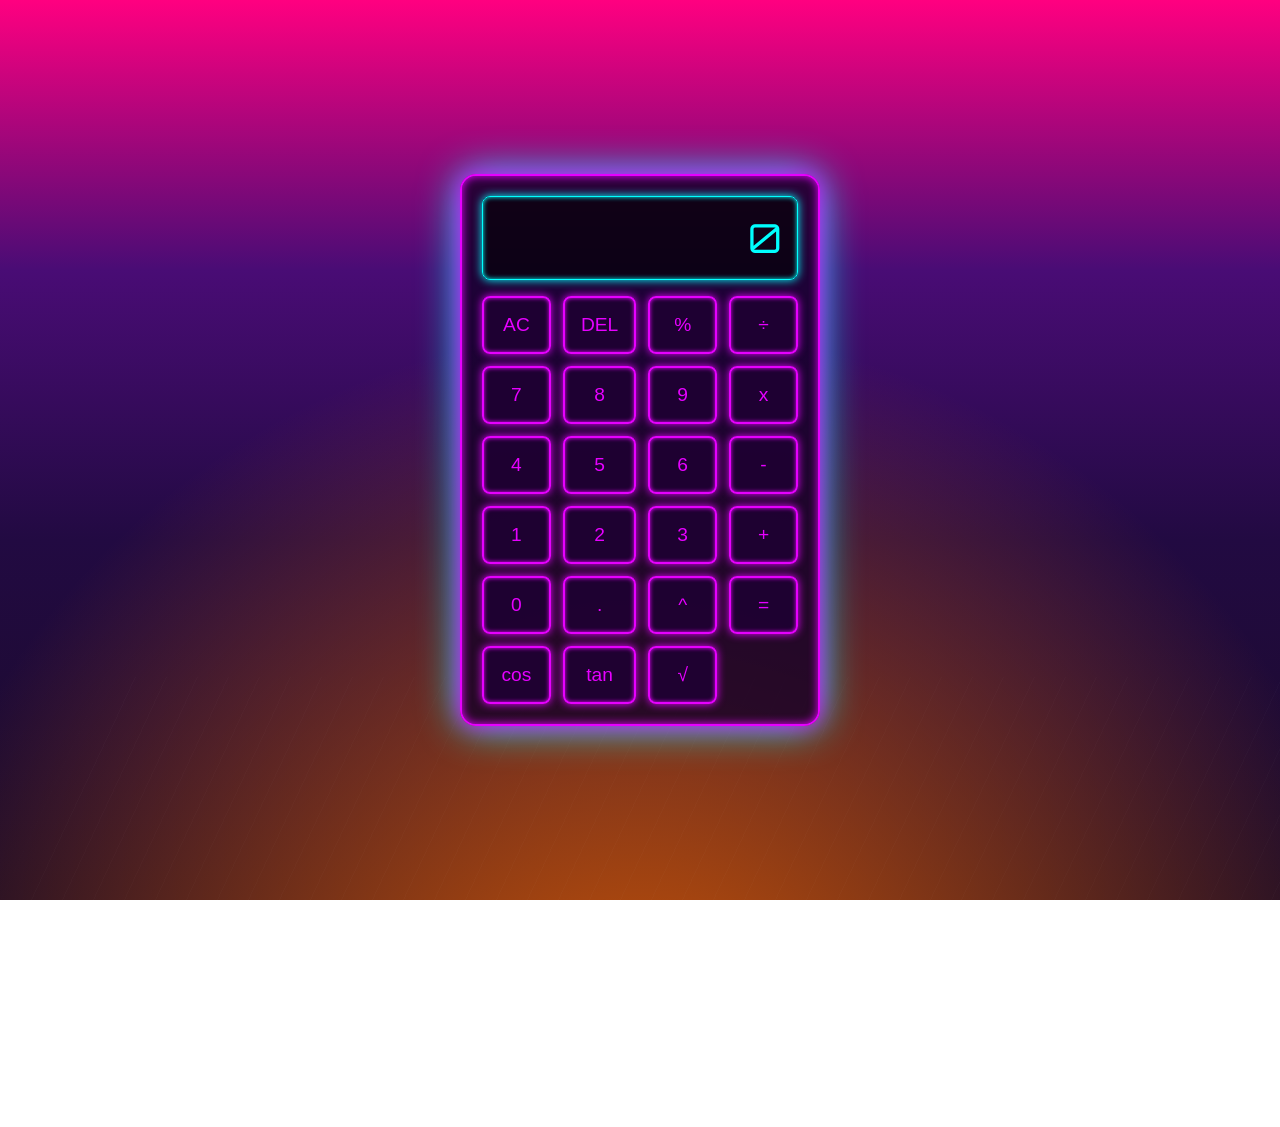
<file: Calculadora/index.html>
<!DOCTYPE html>
<html lang="es">
<head>
  <meta charset="UTF-8">
  <meta name="viewport" content="width=device-width, initial-scale=1">
  <title>Calculadora Synthwave</title>
  <link href="https://fonts.googleapis.com/css2?family=Orbitron:wght@400;700&display=swap" rel="stylesheet">
  <link rel="stylesheet" href="style.css">
</head>
<body>

  <div class="calculator">
    <div id="display">0</div>
    <div class="buttons">
      <button>AC</button>
      <button>DEL</button>
      <button>%</button>
      <button>÷</button>

      <button>7</button>
      <button>8</button>
      <button>9</button>
      <button>x</button>

      <button>4</button>
      <button>5</button>
      <button>6</button>
      <button>-</button>

      <button>1</button>
      <button>2</button>
      <button>3</button>
      <button>+</button>

      <button>0</button>
      <button>.</button>
      <button>^</button>
      <button>=</button>

      <button>cos</button>
      <button>tan</button>
      <button>√</button>
      <button disabled></button>
    </div>
  </div>

  <script src="script.js"></script>
</body>
</html>
</file>
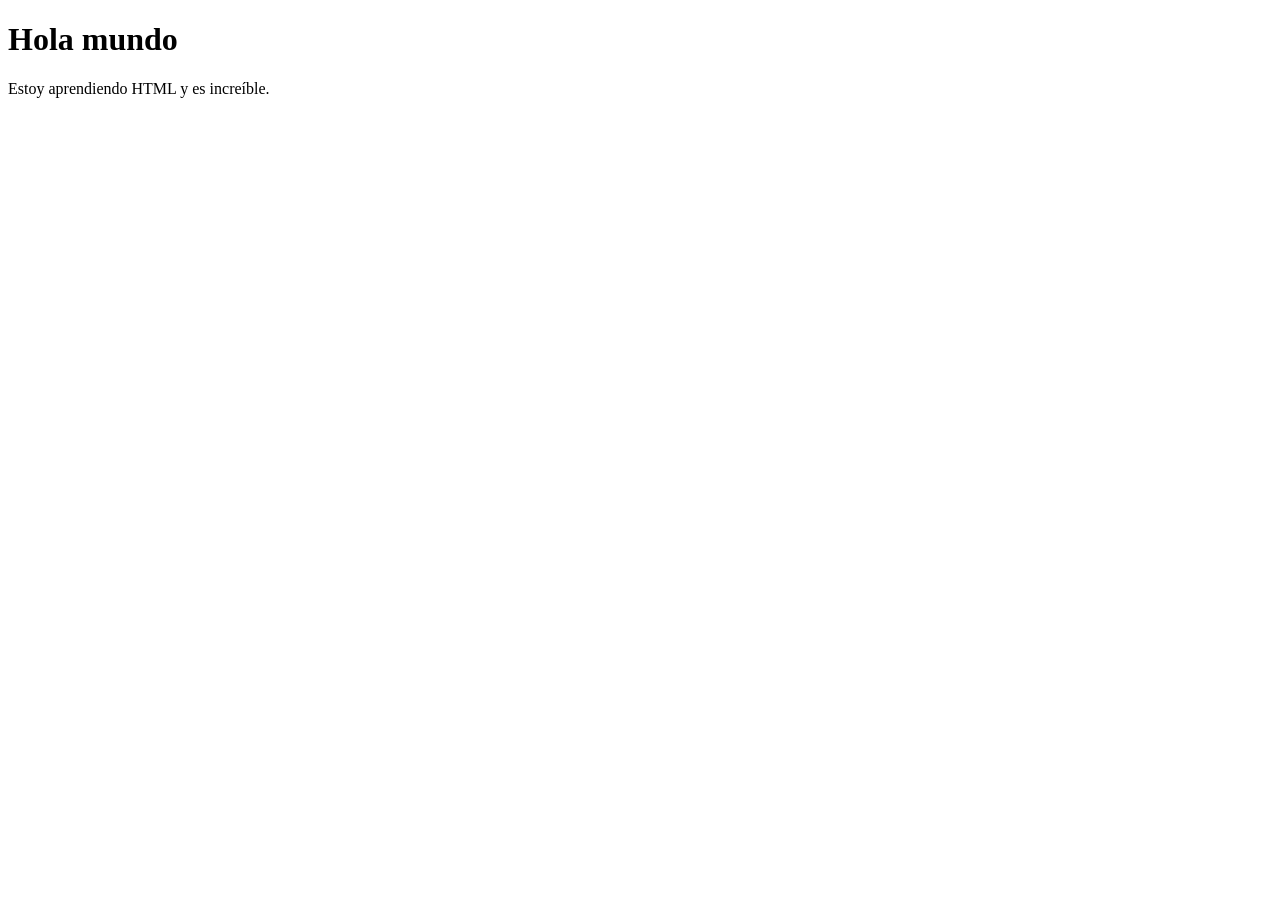
<file: ejercicio 1.html>
<!DOCTYPE html>
<html lang="en">
<head>
    <meta charset="UTF-8">
    <meta name="viewport" content="width=device-width, initial-scale=1.0">
    <title>Mi primer ejercicio</title>
</head>
<body>
    <h1>Hola mundo</h1>
    <p>Estoy aprendiendo HTML y es increíble.</p>
</body>
</html>
</file>
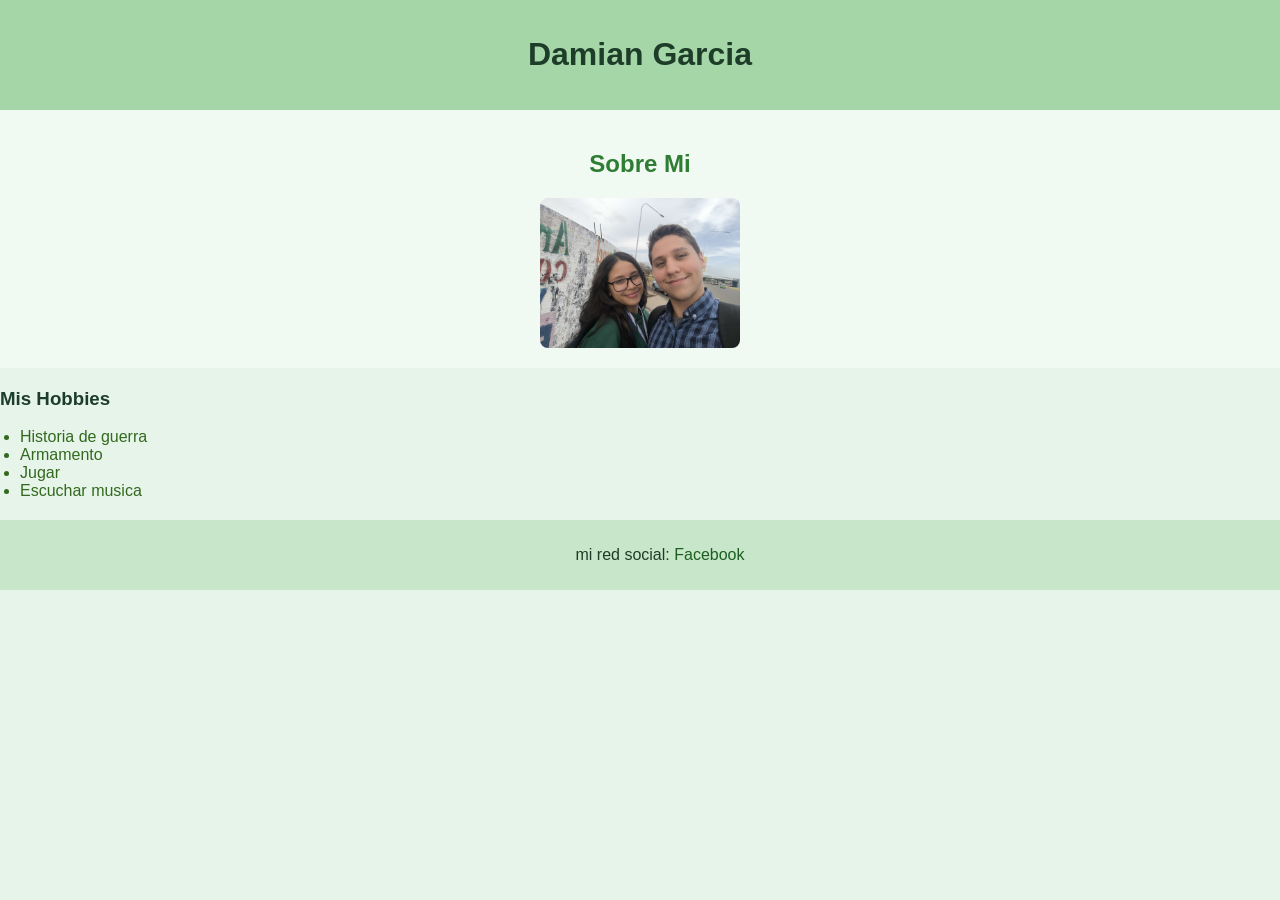
<file: ejercicio 10.html>
<!DOCTYPE html>
<html lang="en">
<head>
    <meta charset="UTF-8">
    <meta name="viewport" content="width=device-width, initial-scale=1.0">
    <title>Document</title>
    <link rel="stylesheet" href="styles10.css">
</head>
<body>
    <header class="header">
        <h1>Damian Garcia</h1>
    </header>
    <section class="main">
        <h2>Sobre Mi</h2>
        <img width="200px" src="/123.jpg" alt="fotoyo" style="display: block; margin: auto;">
    </section>
    <section>
        <h3 class="hobbies">
            Mis Hobbies
        </h2>
        <ul class="menu">
            <li>Historia de guerra</li>
            <li>Armamento</li>
            <li>Jugar</li>
            <li>Escuchar musica</li>
        </ul>
    </section>
    
    <footer class="footer">
        <ol> mi red social:
             <a href="https://www.facebook.com/profile.php?id=100025248184159&mibextid=ZbWKwL"> Facebook</a></li>
        </ol>
    </footer>
</body>
</html>
</file>
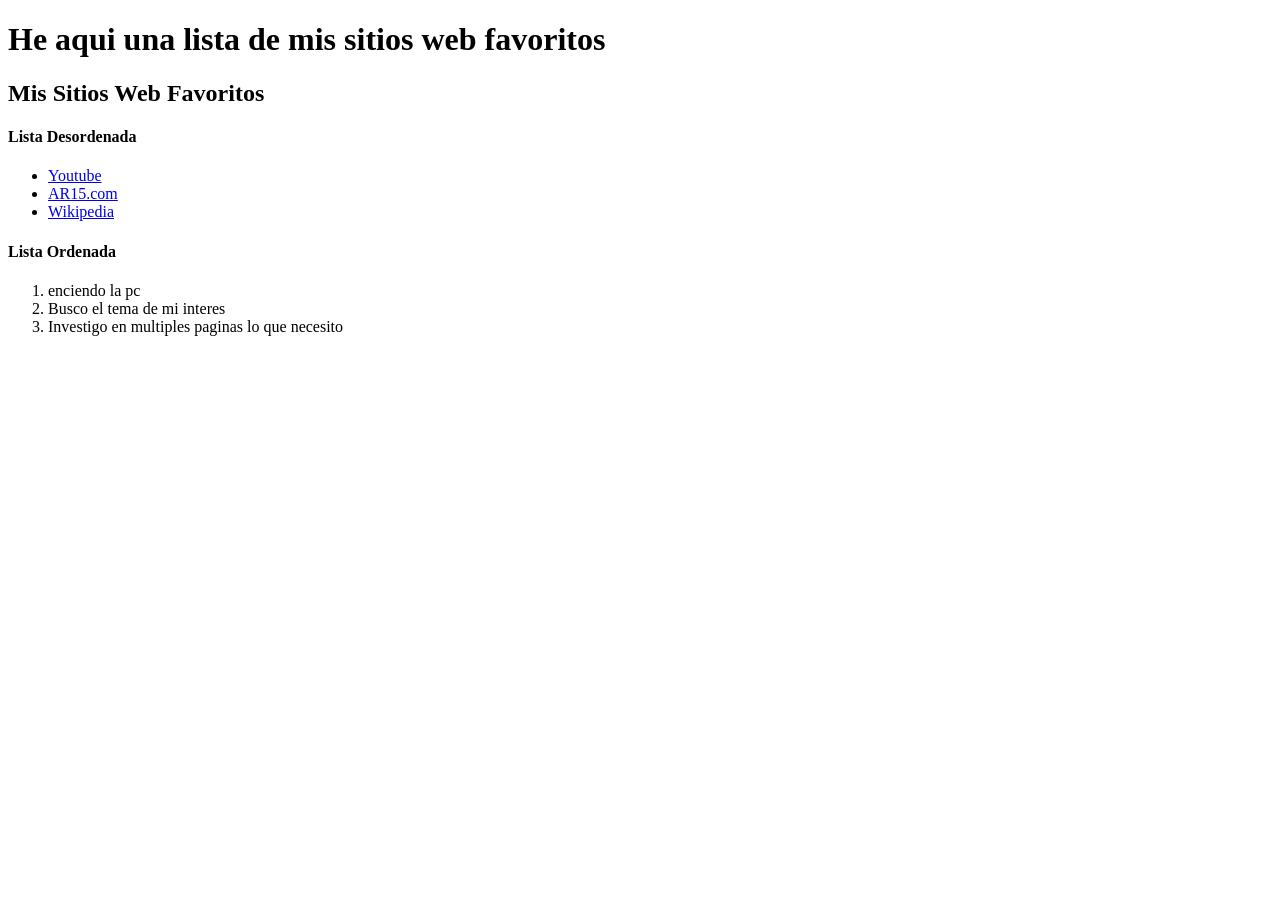
<file: ejercicio 2.html>
<!DOCTYPE html>
<html lang="en">
<head>
    <meta charset="UTF-8">
    <meta name="viewport" content="width=device-width, initial-scale=1.0">
    <title>Document</title>
</head>
<body>
    <h1>He aqui una lista de mis sitios web favoritos</h1>

    <h2>Mis Sitios Web Favoritos</h2>
    <h4>Lista Desordenada</h4>
    <ul>
        <li><a href="https://www.youtube.com/?app=desktop&hl=es">Youtube</a></li>
        <li><a href="https://www.ar15.com/">AR15.com</a></li>
        <li><a href="https://es.wikipedia.org/wiki/Wikipedia:Portada">Wikipedia</a></li>
    </ul>
    <h4>Lista Ordenada</h4>
    <ol>
        <li>enciendo la pc</li>
        <li>Busco el tema de mi interes</li>
        <li>Investigo en multiples paginas lo que necesito</li>
    </ol>
    


</body>
</html>
</file>
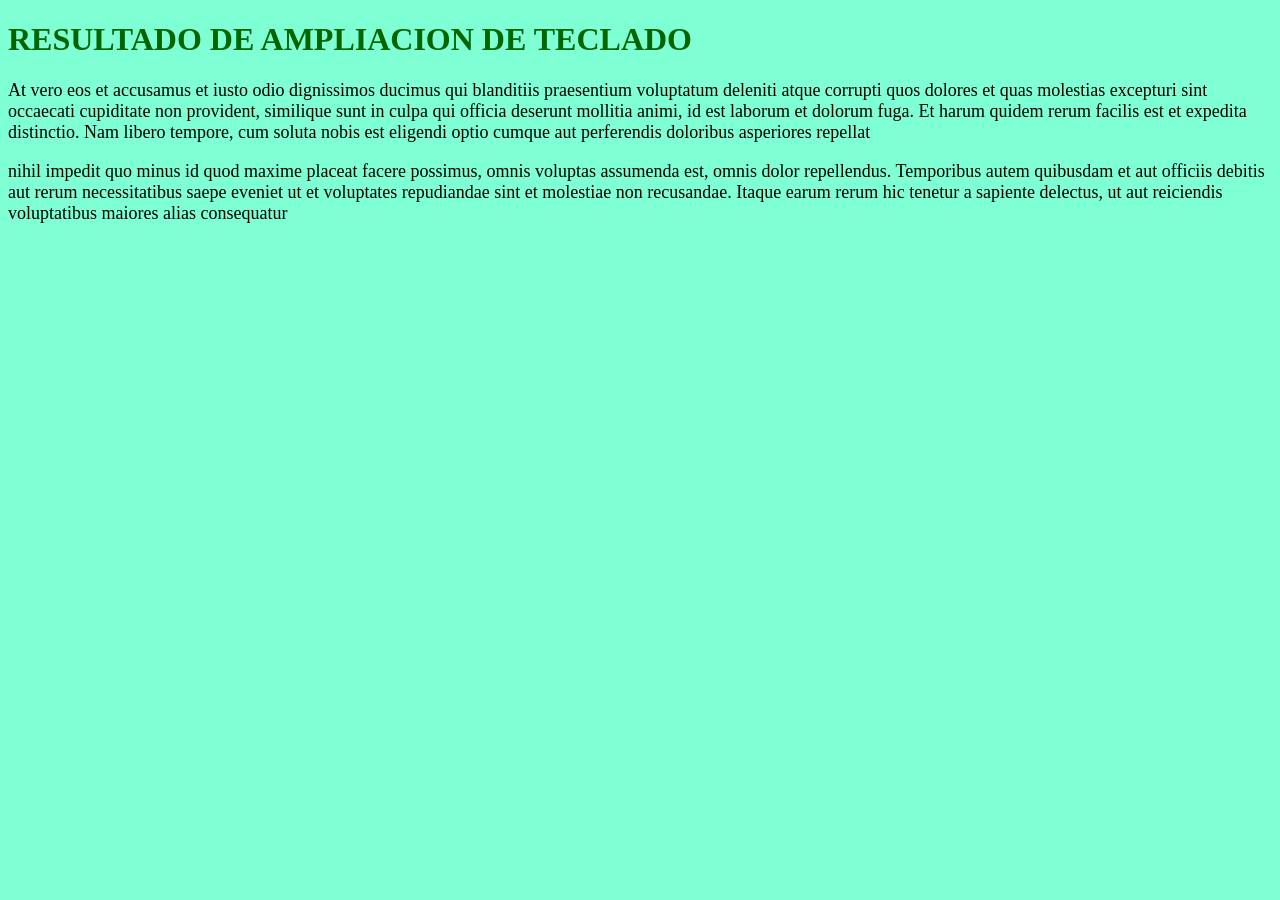
<file: ejercicio 4.html>
<!DOCTYPE html>
<html lang="en">
<head>
    <meta charset="UTF-8">
    <meta name="viewport" content="width=device-width, initial-scale=1.0">
    <title>Doctor</title>
    <link rel="stylesheet" href="Styles4.css">
</head>
<body>
    <h1>RESULTADO DE AMPLIACION DE TECLADO</h1>
        <div><P>At vero eos et accusamus et iusto odio dignissimos ducimus qui blanditiis praesentium voluptatum deleniti atque corrupti quos dolores et quas molestias excepturi sint occaecati 
            cupiditate non provident, similique sunt in culpa qui officia deserunt mollitia animi, id est laborum et dolorum fuga. Et harum quidem rerum facilis est et expedita distinctio. Nam libero tempore, cum soluta nobis est eligendi optio cumque 
            aut perferendis doloribus asperiores repellat</P>
        </div>
    
    <div><p>nihil impedit quo minus id quod maxime placeat facere possimus, omnis voluptas assumenda est, omnis dolor repellendus. Temporibus autem quibusdam et aut officiis debitis aut rerum necessitatibus saepe eveniet ut et voluptates repudiandae sint et molestiae non recusandae.
        Itaque earum rerum hic tenetur a sapiente delectus, ut aut 
       reiciendis voluptatibus maiores alias consequatur</p>
    </div>

</body>
</html>
</file>
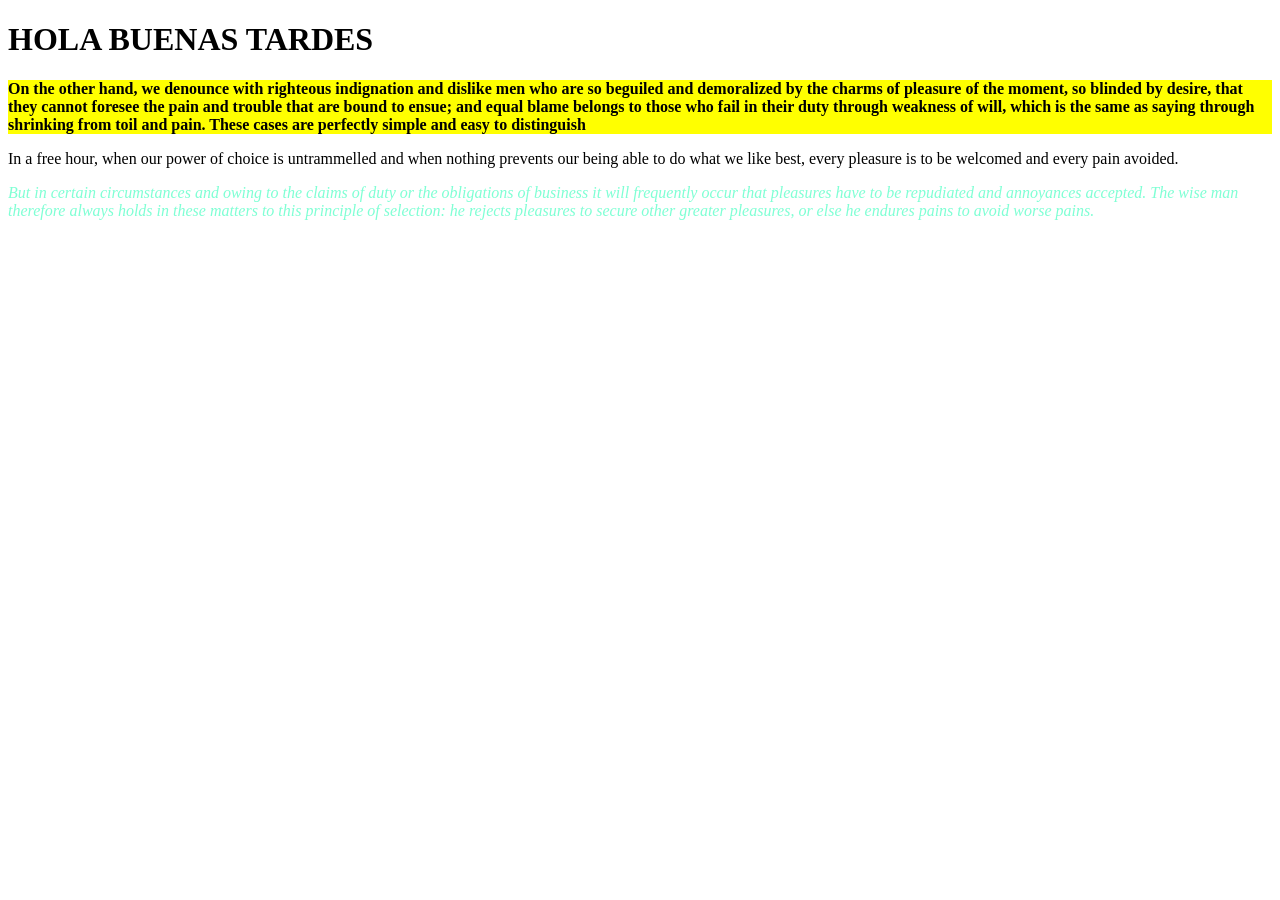
<file: ejercicio 5.html>
<!DOCTYPE html>
<html lang="en">
<head>
    <meta charset="UTF-8">
    <meta name="viewport" content="width=device-width, initial-scale=1.0">
    <title>Document</title>
    <link rel="stylesheet" href="styles5.css">
</head>
<body>
    <h1>HOLA BUENAS TARDES</h1>

    <P class="destacado"><b>On the other hand, we denounce with righteous indignation and dislike men who are so beguiled and demoralized by the charms of pleasure of the moment, so blinded by desire, that they cannot foresee the pain and trouble that are bound to ensue; and equal blame belongs to those who fail in their duty through weakness of will, which is the same as saying through shrinking from toil and pain. These cases are perfectly simple and easy to distinguish</b></P>
    <P>In a free hour, when our power of choice is untrammelled and when nothing prevents our being able to do what we like best, every pleasure is to be welcomed and every pain avoided.</P>
    <P class="resumen"><i>But in certain circumstances and owing to the claims of duty or the obligations of business it will frequently occur that pleasures have to be repudiated and annoyances accepted. The wise man therefore always holds in these matters to this principle of selection: he rejects pleasures to secure other greater pleasures, or else he endures pains to avoid worse pains.</i></P>
</body>
</html>
</file>
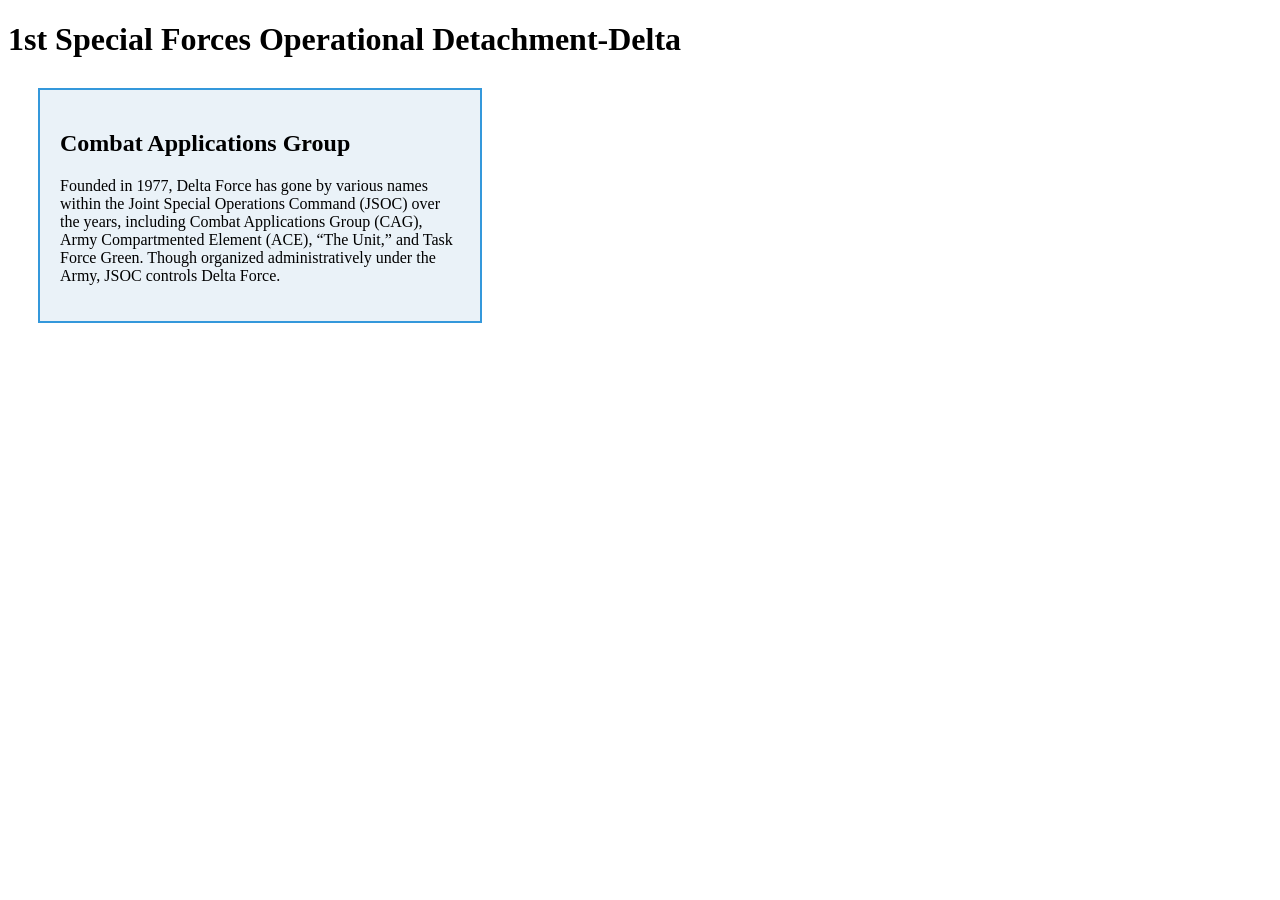
<file: ejercicio 6.html>
<!DOCTYPE html>
<html lang="en">
<head>
    <meta charset="UTF-8">
    <meta name="viewport" content="width=device-width, initial-scale=1.0">
    <title>Document</title>
    <link rel="stylesheet" href="styles6.css">
</head>
<body>
    
    <h1>1st Special Forces Operational Detachment-Delta</h1>
    <div class="caja"><h2>Combat Applications Group</h2>
    <p>Founded in 1977, Delta Force has gone by various names within the Joint Special Operations Command (JSOC) over the years, including Combat Applications Group (CAG), Army Compartmented Element (ACE), “The Unit,” and Task Force Green. Though organized administratively under the Army, JSOC controls Delta Force.</p>
    </div>

</body>
</html>
</file>
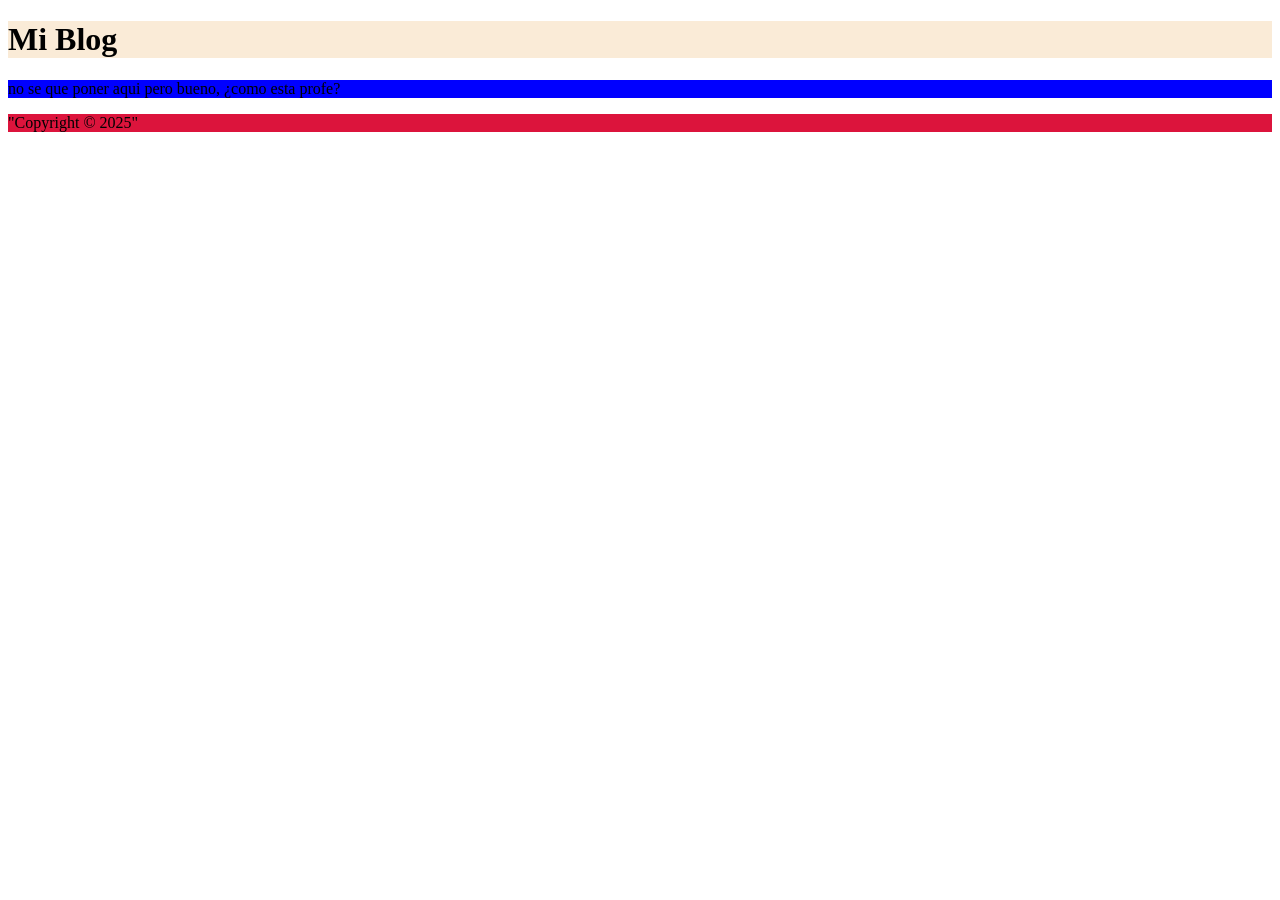
<file: ejercicio 8.html>
<!DOCTYPE html>
<html lang="en">
<head>
    <meta charset="UTF-8">
    <meta name="viewport" content="width=device-width, initial-scale=1.0">
    <title>Document</title>
    <link rel="stylesheet" href="styles8.css">
</head>
<body>
    <header  class="header">
        <h1>Mi Blog</h1>
    </header>
    <main class="main">
        <p>no se que poner aqui pero bueno, ¿como esta profe?</p>
    </main>
    <footer class="footer">
        <p>"Copyright © 2025"</p>
    </footer>
    
</body>
</html>
</file>
<file: Calculadora/style.css>
* {
  margin: 0;
  padding: 0;
  box-sizing: border-box;
}

html, body {
  min-height: 100dvh;
  overflow: hidden;
  font-family: 'Orbitron', sans-serif;
}

body {
  display: flex;
  align-items: center;
  justify-content: center;
  background:
    radial-gradient(circle at 50% 120%, rgba(255,106,0,0.8) 0%, transparent 60%),
    linear-gradient(to top, #1a0b27 0%, #220a42 40%, #490c75 70%, #ff0080 100%);
  position: relative;
}

body::after {
  content: "";
  position: absolute;
  bottom: -2px;
  left: 0;
  width: 200%;
  height: 50%;
  background: repeating-linear-gradient(
    to right,
    transparent,
    transparent 30px,
    rgba(255,255,255,0.05) 30px,
    rgba(255,255,255,0.05) 31px
  );
  transform: translateY(50%) skewX(-25deg);
  opacity: 0.3;
  z-index: 0;
  pointer-events: none;
  overflow: hidden;
}

.calculator {
  position: relative;
  z-index: 1;
  background: rgba(20, 0, 40, 0.8);
  border: 2px solid #e600ff;
  border-radius: 16px;
  box-shadow:
    0 0 20px #e600ff,
    0 0 40px #00ffff,
    inset 0 0 10px #e600ff;
  padding: 20px;
  max-width: 360px;
  width: 100%;
}

#display {
  background: rgba(0, 0, 0, 0.6);
  color: #00ffff;
  font-size: 2.5rem;
  text-align: right;
  padding: 16px;
  border: 1px solid #00ffff;
  border-radius: 8px;
  box-shadow:
    0 0 10px #00ffff,
    inset 0 0 5px #00ffff;
  margin-bottom: 16px;
  min-height: 80px;
  overflow-x: auto;
  white-space: nowrap;
}

.buttons {
  display: grid;
  grid-template-columns: repeat(4, 1fr);
  gap: 12px;
}

.buttons button {
  background: rgba(30, 0, 50, 0.9);
  color: #e600ff;
  font-size: 1.2rem;
  padding: 16px;
  border: 2px solid #e600ff;
  border-radius: 8px;
  box-shadow:
    0 0 8px #e600ff,
    inset 0 0 4px #e600ff;
  cursor: pointer;
  transition: background 0.2s, transform 0.1s, box-shadow 0.2s;
}

.buttons button:hover {
  background: rgba(50, 0, 70, 0.9);
  box-shadow:
    0 0 12px #00ffff,
    inset 0 0 6px #00ffff;
}

.buttons button:active {
  transform: scale(0.96);
  box-shadow:
    0 0 6px #e600ff,
    inset 0 0 3px #e600ff;
}

.buttons button.pressed {
  transform: scale(0.92);
  box-shadow:
    0 0 20px #00ffff,
    inset 0 0 10px #00ffff;
}

.buttons button[disabled] {
  visibility: hidden;
}

@keyframes resultAnim {
  0% {
    transform: scale(1);
    box-shadow: 0 0 10px #00ffff;
  }
  50% {
    transform: scale(1.08);
    box-shadow: 0 0 30px #00ffff;
  }
  100% {
    transform: scale(1);
    box-shadow: 0 0 10px #00ffff;
  }
}

#display.result {
  animation: resultAnim 0.4s ease-out;
}

@media (max-width: 480px) {
  #display {
    font-size: 2rem;
    min-height: 60px;
    padding: 12px;
    margin-bottom: 12px;
  }

  .buttons button {
    padding: 12px;
    font-size: 1rem;
  }
}
</file>
<file: styles10.css>
body {
    background-color: #e6f4ea; 
    font-family: Arial, sans-serif;
    color: #1e3d29;
    margin: 0;
    padding: 0;
}

.header {
    background-color: #a5d6a7;
    text-align: center;
    padding: 15px;
}

.main {
    padding: 20px;
    background-color: #f0faf3; 
}

section {
    margin-bottom: 20px;
}

h2 {
    color: #2e7d32;
    text-align: center;
}

img {
    display: block;
    margin: auto;
    border-radius: 8px;
}


ul.menu {
    color: #33691e;
    padding-left: 20px;
  
}

.footer {
    background-color: #c8e6c9;
    text-align: center;
    padding: 10px;
}

.footer a {
    text-decoration: none;
    color: #1b5e20;
}
</file>
<file: Styles4.css>
body {
    background-color: aquamarine;
}

h1{
    color: darkgreen;
}

p{
    font-size: 18px;
}
</file>
<file: styles5.css>
.destacado{
    background-color: yellow;
}

.resumen{
    color: aquamarine;
}
</file>
<file: styles6.css>
.caja {
    width: 400px;
    background-color: #eaf2f8;
    border: 2px solid #3498db;
    padding: 20px;
    margin: 30px;
}
</file>
<file: styles8.css>
header {
    background-color: antiquewhite;
}

main {
    background-color: blue;
}

footer {
    background-color: crimson;
}
</file>
